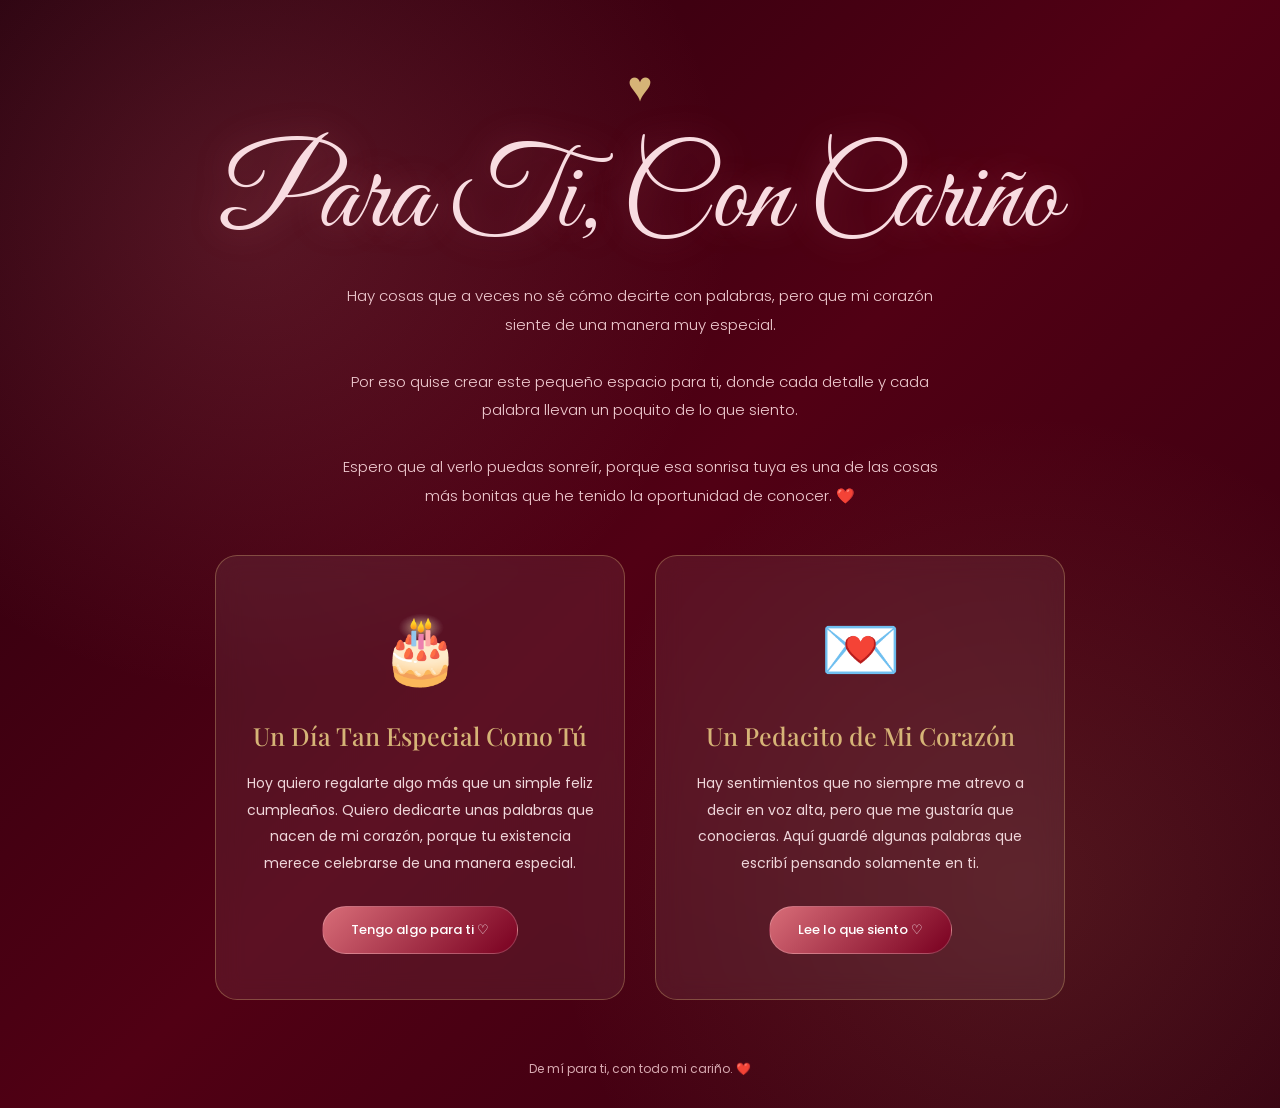
<file: views/First/index.html>
<!DOCTYPE html>
<html lang="es">
<head>
    <meta charset="UTF-8">
    <meta name="viewport"
          content="width=device-width, initial-scale=1.0">

    <title>Para Ti, Con Todo Mi Cariño ❤️</title>

    <link rel="stylesheet" href="css/estilos.css">
</head>
<body>

<div class="corazones"></div>

<main class="contenedor inicio">

    <div class="simbolo">♥</div>

    <h1>Para Ti, Con Cariño</h1>

    <p class="subtitulo">
        Hay cosas que a veces no sé cómo decirte
        con palabras, pero que mi corazón siente
        de una manera muy especial.
        <br><br>
        Por eso quise crear este pequeño espacio
        para ti, donde cada detalle y cada palabra
        llevan un poquito de lo que siento.
        <br><br>
        Espero que al verlo puedas sonreír,
        porque esa sonrisa tuya es una de las
        cosas más bonitas que he tenido
        la oportunidad de conocer. ❤️
    </p>

    <div class="tarjetas">

        <!-- Cumpleaños -->
        <a href="cumpleanos.html" class="tarjeta">

            <div class="tarjeta-icono">🎂</div>

            <h2>Un Día Tan Especial Como Tú</h2>

            <p>
                Hoy quiero regalarte algo más
                que un simple feliz cumpleaños.
                Quiero dedicarte unas palabras
                que nacen de mi corazón,
                porque tu existencia merece
                celebrarse de una manera especial.
            </p>

            <span class="boton">
                Tengo algo para ti ♡
            </span>

        </a>

        <!-- Dedicatoria romántica -->
        <a href="amor.html" class="tarjeta">

            <div class="tarjeta-icono">💌</div>

            <h2>Un Pedacito de Mi Corazón</h2>

            <p>
                Hay sentimientos que no siempre
                me atrevo a decir en voz alta,
                pero que me gustaría que conocieras.
                Aquí guardé algunas palabras
                que escribí pensando solamente en ti.
            </p>

            <span class="boton">
                Lee lo que siento ♡
            </span>

        </a>

    </div>

    <footer>
        De mí para ti, con todo mi cariño. ❤️
    </footer>

</main>

<script src="js/script.js"></script>

</body>
</html>
</file>
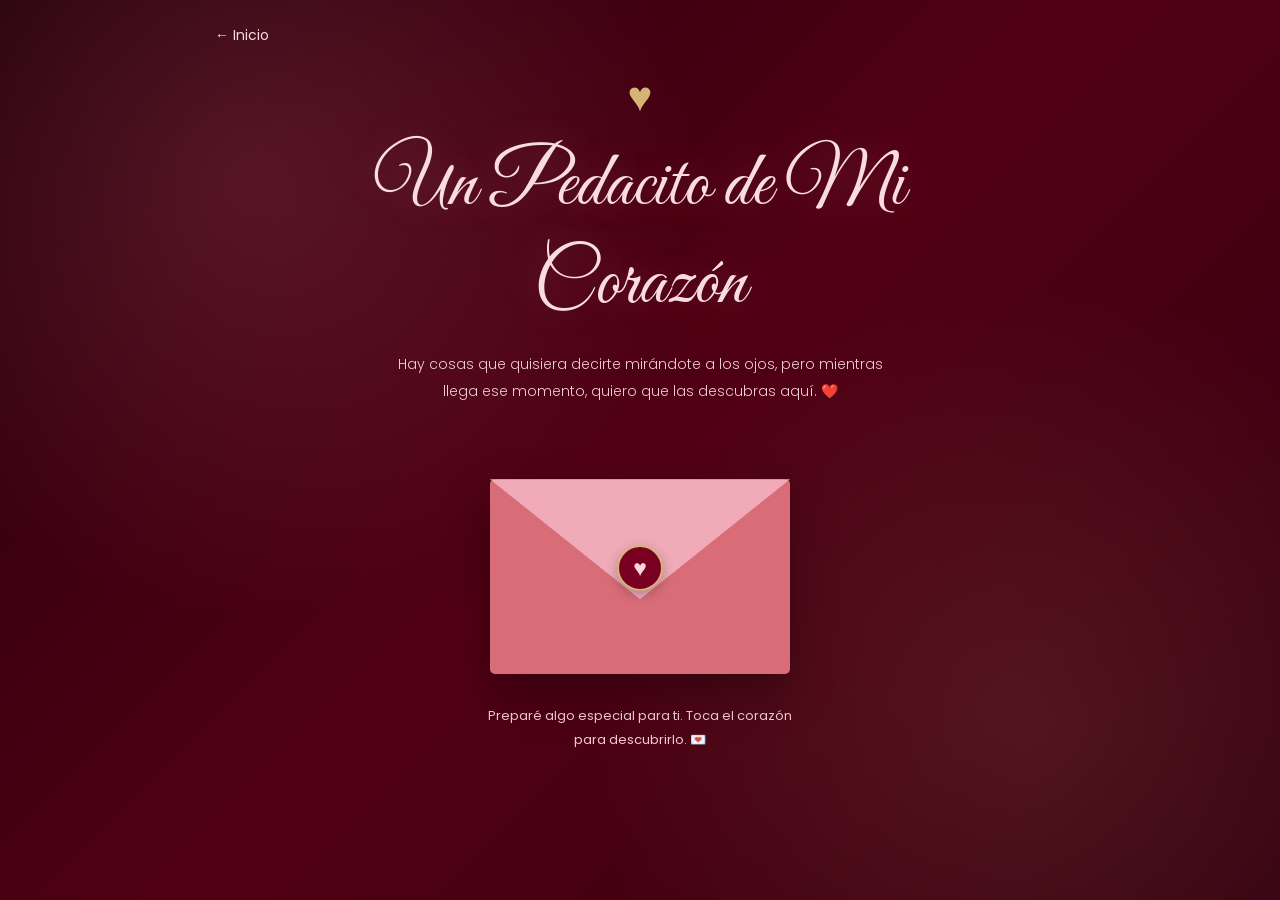
<file: views/First/amor.html>
<!DOCTYPE html>
<html lang="es">
<head>
    <meta charset="UTF-8">
    <meta name="viewport"
          content="width=device-width, initial-scale=1.0">
    <title>Un Pedacito de Mi Corazón ❤️</title>
    <link rel="stylesheet" href="css/estilos.css">
</head>
<body class="pagina-amor">

<div class="corazones"></div>

<main class="contenedor pagina-especial amor-especial">

    <a href="index.html" class="volver">← Inicio</a>

    <div class="simbolo">♥</div>

    <h1>Un Pedacito de Mi Corazón</h1>

    <p class="subtitulo">
        Hay cosas que quisiera decirte mirándote
        a los ojos, pero mientras llega ese momento,
        quiero que las descubras aquí. ❤️
    </p>

    <div class="escena-sobre" id="escenaSobre">

        <button class="sobre-interactivo"
                id="sobre"
                type="button"
                onclick="abrirCarta()"
                aria-label="Abrir mi carta para ti"
                aria-expanded="false"
                aria-controls="carta">

            <span class="sobre-carta-interior">
                <span>Para ti ♡</span>
            </span>

            <span class="sobre-base"></span>
            <span class="sobre-solapa-nueva"></span>
            <span class="sobre-frente"></span>
            <span class="sobre-sello">♥</span>

        </button>

        <p class="indicacion" id="indicacionSobre">
            Preparé algo especial para ti.
            Toca el corazón para descubrirlo. 💌
        </p>

    </div>

    <article id="carta" class="carta carta-romantica oculto">

        <div class="adorno-carta">♥</div>

        <h2>Para ti, que te has vuelto tan especial para mí</h2>

        <div class="separador-carta">✦ ♡ ✦</div>

        <p>
            No sé exactamente en qué momento comenzaste
            a ocupar un lugar tan bonito en mis pensamientos,
            pero sí sé que desde que llegaste a mi vida,
            hay cosas que se sienten diferentes.
        </p>

        <p>
            A veces me sorprendo sonriendo al recordarte,
            pensando en tu mirada, en tu sonrisa y en esos
            pequeños detalles tuyos que, aunque quizá
            para ti sean normales, para mí tienen
            algo verdaderamente especial.
        </p>

        <p>
            Me gusta la tranquilidad que siento cuando
            estoy contigo, las ganas que me dan de
            conocerte cada día un poquito más y esa
            emoción tan bonita que aparece cuando
            sé que voy a verte.
        </p>

        <p>
            Quisiera que pudieras verte por un momento
            a través de mis ojos, porque entonces
            comprenderías lo hermosa que me pareces,
            no solamente por tu sonrisa o tu mirada,
            sino también por esa forma tan tuya
            de ser que me encanta descubrir.
        </p>

        <p>
            No quiero prometerte un mundo perfecto,
            ni llenarte de palabras que el tiempo
            pueda llevarse. Prefiero demostrarte
            con pequeños detalles que mi cariño
            es sincero y que cada momento
            que comparto contigo tiene
            un significado especial para mí.
        </p>

        <p>
            Si algún día te preguntas qué significas
            para mí, quiero que recuerdes esto:
            entre tantas personas, tantos lugares
            y tantas coincidencias, conocerte
            se ha convertido en una de las
            cosas más bonitas que me han pasado.
        </p>

        <p>
            Y aunque todavía nos queden muchas
            historias por vivir, quiero que sepas
            que me ilusiona pensar en todos esos
            momentos que quizá algún día
            podamos compartir.
        </p>

        <p class="frase-final">
            Porque hay personas que llegan
            sin hacer ruido y terminan
            convirtiéndose en uno de
            nuestros pensamientos favoritos.
            <br><br>
            Y para mí, esa persona eres tú. ❤️
        </p>

        <div class="separador-carta">♡</div>

        <div class="firma">
            Con todo mi cariño,<br>
            De mí para ti. ♥
        </div>

        <button type="button"
                class="boton boton-cerrar-carta"
                onclick="cerrarCarta()">
            Guardar esta carta ♡
        </button>

    </article>

</main>

<script src="js/script.js"></script>
</body>
</html>
</file>
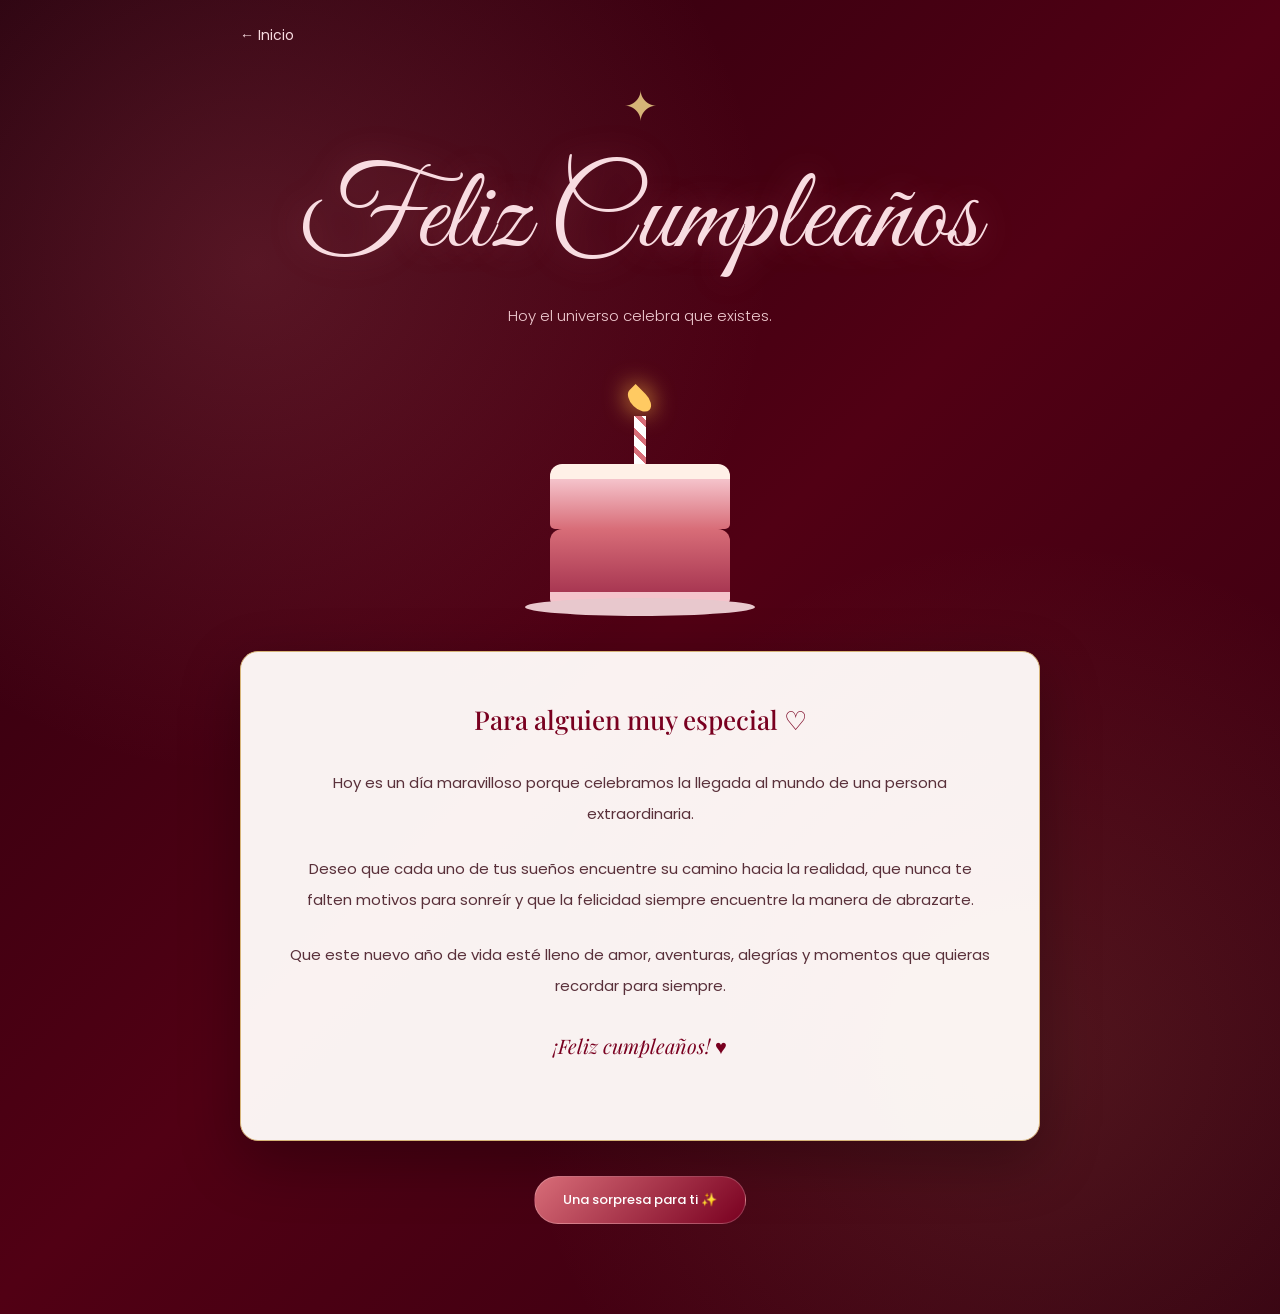
<file: views/First/cumpleanos.html>
<!DOCTYPE html>
<html lang="es">
<head>
    <meta charset="UTF-8">
    <meta name="viewport" content="width=device-width, initial-scale=1.0">
    <title>Feliz Cumpleaños</title>
    <link rel="stylesheet" href="css/estilos.css">
</head>
<body>

<div class="corazones"></div>

<main class="contenedor pagina-especial">

    <a href="index.html" class="volver">← Inicio</a>

    <div class="simbolo">✦</div>

    <h1>Feliz Cumpleaños</h1>

    <p class="subtitulo">
        Hoy el universo celebra que existes.
    </p>

    <div class="pastel">
        <div class="llama"></div>
        <div class="vela"></div>
        <div class="capa capa-superior"></div>
        <div class="capa capa-inferior"></div>
        <div class="plato"></div>
    </div>

    <div class="mensaje">
        <h2>Para alguien muy especial ♡</h2>

        <p>
            Hoy es un día maravilloso porque
            celebramos la llegada al mundo de
            una persona extraordinaria.
        </p>

        <p>
            Deseo que cada uno de tus sueños
            encuentre su camino hacia la realidad,
            que nunca te falten motivos para sonreír
            y que la felicidad siempre encuentre
            la manera de abrazarte.
        </p>

        <p>
            Que este nuevo año de vida esté lleno
            de amor, aventuras, alegrías y momentos
            que quieras recordar para siempre.
        </p>

        <p class="frase-final">
            ¡Feliz cumpleaños! ♥
        </p>
    </div>

    <button class="boton boton-real"
            onclick="celebrarCumpleanos()">
        Una sorpresa para ti ✨
    </button>

    <p id="sorpresa" class="sorpresa oculto">
        Si pudiera regalarte algo infinito,
        sería una vida llena de felicidad,
        porque alguien como tú merece
        todas las cosas bonitas del universo. ❤️
    </p>

</main>

<script src="js/script.js"></script>
</body>
</html>
</file>
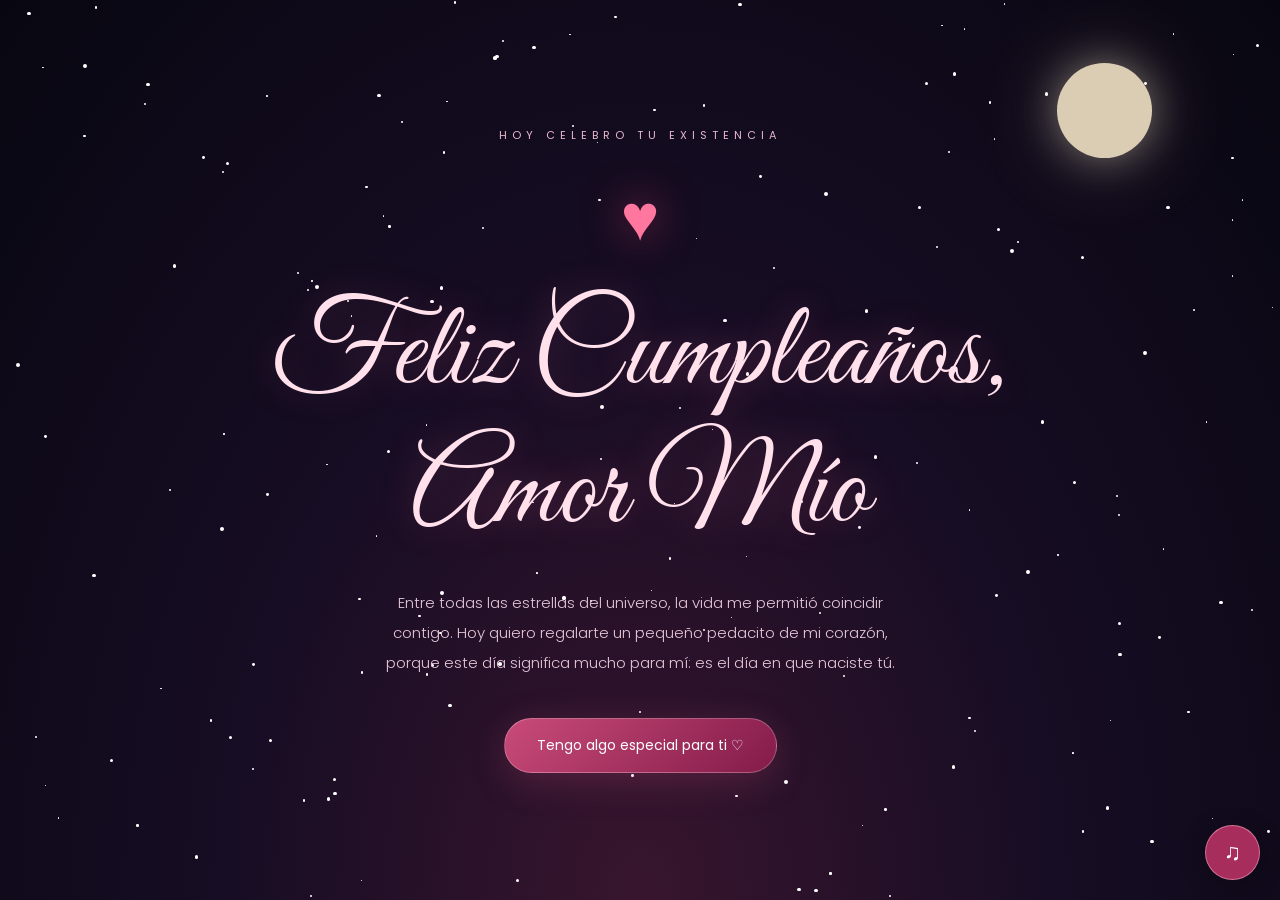
<file: views/Second/cumpleanos_amor.html>
<!DOCTYPE html>
<html lang="es">
<head>
    <meta charset="UTF-8">
    <meta name="viewport"
          content="width=device-width, initial-scale=1.0">

    <title>Feliz Cumpleaños, Amor Mío ❤️</title>

    <link href="https://fonts.googleapis.com/css2?family=Great+Vibes&family=Playfair+Display:ital@0;1&family=Poppins:wght@300;400;500&display=swap"
          rel="stylesheet">

    <style>

        * {
            margin: 0;
            padding: 0;
            box-sizing: border-box;
        }

        body {
            min-height: 100vh;
            background: radial-gradient(
                ellipse at bottom,
                #38152e 0%,
                #170d24 45%,
                #080711 100%
            );
            color: #fff;
            font-family: 'Poppins', sans-serif;
            overflow-x: hidden;
        }

        /* Cielo nocturno */

        #estrellas {
            position: fixed;
            inset: 0;
            pointer-events: none;
            overflow: hidden;
        }

        .estrella {
            position: absolute;
            background: white;
            border-radius: 50%;
            animation: brillar 3s infinite alternate;
        }

        .luna {
            position: fixed;
            top: 7%;
            right: 10%;
            width: 95px;
            height: 95px;
            border-radius: 50%;
            background: #fff0d1;
            box-shadow:
                0 0 40px #fff0d180,
                0 0 100px #fff0d140;
            opacity: .85;
            pointer-events: none;
        }

        /* Portada */

        .portada {
            position: relative;
            min-height: 100vh;
            min-height: 100svh;
            display: flex;
            flex-direction: column;
            justify-content: center;
            align-items: center;
            text-align: center;
            padding: 40px 20px;
            z-index: 2;
        }

        .etiqueta {
            text-transform: uppercase;
            letter-spacing: 5px;
            font-size: 11px;
            color: #e8b9ce;
            margin-bottom: 25px;
        }

        .corazon-principal {
            font-size: 65px;
            color: #ff779e;
            animation: latido 1.8s infinite;
            text-shadow: 0 0 40px #ff467c80;
            margin-bottom: 20px;
        }

        h1 {
            font-family: 'Great Vibes', cursive;
            font-weight: normal;
            font-size: clamp(65px, 10vw, 120px);
            line-height: 1.15;
            color: #ffe0eb;
            text-shadow: 0 0 35px #ff79a340;
        }

        .subtitulo {
            max-width: 540px;
            font-size: 15px;
            line-height: 2;
            color: #e5c6d8;
            margin: 25px auto 40px;
            font-weight: 300;
        }

        .boton {
            padding: 16px 32px;
            border: 1px solid #ffffff40;
            border-radius: 50px;
            background: linear-gradient(
                135deg, #c94b79, #831b49
            );
            color: white;
            font-family: 'Poppins', sans-serif;
            font-size: 14px;
            cursor: pointer;
            box-shadow: 0 8px 35px #c94b7940;
            transition: .3s;
        }

        .boton:hover {
            transform: translateY(-4px);
            box-shadow: 0 10px 40px #ff649780;
        }

        /* Dedicatoria */

        .dedicatoria {
            position: relative;
            max-width: 800px;
            margin: 0 auto;
            padding: 50px 20px 100px;
            text-align: center;
            z-index: 2;
        }

        .oculto {
            display: none !important;
        }

        .carta {
            position: relative;
            padding: 55px 45px;
            background: #ffffff09;
            backdrop-filter: blur(15px);
            border: 1px solid #e7b4cc50;
            border-radius: 25px;
            box-shadow: 0 20px 70px #00000040;
            animation: aparecer 1.5s ease;
        }

        .carta h2 {
            font-family: 'Great Vibes', cursive;
            font-size: clamp(45px, 7vw, 65px);
            font-weight: normal;
            color: #ffd0e1;
            margin-bottom: 25px;
        }

        .separador {
            color: #e7b991;
            letter-spacing: 10px;
            margin: 25px 0;
        }

        .carta p {
            font-family: 'Playfair Display', serif;
            font-size: 18px;
            line-height: 2;
            color: #f4dfe9;
            margin-bottom: 28px;
        }

        .frase {
            font-style: italic;
            color: #ffabc8 !important;
            font-size: 23px !important;
        }

        .firma {
            font-family: 'Great Vibes', cursive;
            font-size: 42px;
            color: #ffb6d0;
            margin-top: 35px;
        }

        /* Regalo */

        .regalo {
            margin: 45px auto;
            font-size: 100px;
            cursor: pointer;
            background: transparent;
            border: none;
            animation: flotar 3s infinite ease-in-out;
        }

        .mensaje-regalo {
            padding: 35px 25px;
            border-radius: 20px;
            background: #ffffff09;
            border: 1px solid #ffb6d040;
            animation: aparecer 1.2s ease;
        }

        .mensaje-regalo h2 {
            font-family: 'Great Vibes', cursive;
            font-size: 55px;
            font-weight: normal;
            color: #ffd0e1;
            margin-bottom: 20px;
        }

        .mensaje-regalo p {
            font-family: 'Playfair Display', serif;
            font-size: 20px;
            line-height: 2;
            color: #f4dfe9;
        }

        /* Música */

        .musica {
            position: fixed;
            right: 20px;
            bottom: 20px;
            width: 55px;
            height: 55px;
            border-radius: 50%;
            background: #a72e5c;
            border: 1px solid #ffb6d080;
            color: white;
            font-size: 23px;
            cursor: pointer;
            z-index: 100;
            box-shadow: 0 5px 25px #00000050;
        }

        .musica.reproduciendo {
            animation: latido 2s infinite;
        }

        /* Corazones flotantes */

        .corazon-flotante {
            position: fixed;
            bottom: -50px;
            color: #ff85b5;
            pointer-events: none;
            animation: subir linear forwards;
            z-index: 1;
        }

        footer {
            margin-top: 60px;
            font-size: 12px;
            color: #d6a8bf;
            letter-spacing: 2px;
        }

        /* Animaciones */

        @keyframes brillar {
            from { opacity: .15; }
            to { opacity: 1; }
        }

        @keyframes latido {
            0%, 100% { transform: scale(1); }
            50% { transform: scale(1.12); }
        }

        @keyframes flotar {
            0%, 100% { transform: translateY(0); }
            50% { transform: translateY(-15px); }
        }

        @keyframes aparecer {
            from {
                opacity: 0;
                transform: translateY(35px);
            }

            to {
                opacity: 1;
                transform: translateY(0);
            }
        }

        @keyframes subir {
            0% {
                transform: translateY(0);
                opacity: 0;
            }

            20% {
                opacity: .7;
            }

            100% {
                transform: translateY(-115vh) rotate(45deg);
                opacity: 0;
            }
        }

        @media (max-width: 600px) {

            .luna {
                width: 60px;
                height: 60px;
            }

            .carta {
                padding: 35px 22px;
            }

            .carta p {
                font-size: 16px;
            }

            .subtitulo {
                font-size: 14px;
            }

            .etiqueta {
                letter-spacing: 3px;
            }

            .mensaje-regalo p {
                font-size: 17px;
            }

        }

        @media (prefers-reduced-motion: reduce) {
            * {
                animation: none !important;
                transition: none !important;
            }
        }

    </style>
</head>

<body>

    <div id="estrellas" aria-hidden="true"></div>

    <div class="luna" aria-hidden="true"></div>

    <!-- Canción -->

    <audio id="cancion" loop preload="metadata">
        <source src="musica/arrullo de estrellas.mp3"
                type="audio/mpeg">
    </audio>

    <button class="musica"
            id="botonMusica"
            type="button"
            aria-label="Reproducir música"
            onclick="controlarMusica()">
        ♫
    </button>

    <!-- Portada -->

    <section class="portada" id="portada">

        <div class="etiqueta">
            Hoy celebro tu existencia
        </div>

        <div class="corazon-principal">♥</div>

        <h1>
            Feliz Cumpleaños,<br>
            Amor Mío
        </h1>

        <p class="subtitulo">
            Entre todas las estrellas del universo,
            la vida me permitió coincidir contigo.
            Hoy quiero regalarte un pequeño pedacito
            de mi corazón, porque este día significa
            mucho para mí: es el día en que naciste tú.
        </p>

        <button class="boton"
                type="button"
                onclick="abrirDedicatoria()">
            Tengo algo especial para ti ♡
        </button>

    </section>

    <!-- Carta de cumpleaños -->

    <section class="dedicatoria oculto"
             id="dedicatoria">

        <article class="carta">

            <div class="separador">✦ ♥ ✦</div>

            <h2>Mi amor, hoy es tu día</h2>

            <p>
                Hoy no quiero regalarte solamente
                un feliz cumpleaños. Quiero regalarte
                unas palabras que puedas guardar
                en tu corazón y recordar cada vez
                que necesites saber cuánto te amo.
            </p>

            <p>
                Me hace feliz saber que existes,
                que puedo admirar tu sonrisa,
                perderme en tu mirada y encontrar
                en tus abrazos un lugar donde
                quisiera detener el tiempo.
            </p>

            <p>
                Si pudiera pedirle algo al universo
                en este día, le pediría que cuidara
                siempre de ti, que iluminara cada
                uno de tus caminos y que nunca
                permitiera que se apagara
                esa hermosa sonrisa que tanto amo.
            </p>

            <p>
                Deseo que cada sueño que tengas
                se haga realidad, que encuentres
                felicidad en cada paso que des
                y que la vida te devuelva multiplicado
                todo lo bonito que llevas dentro.
            </p>

            <p>
                Quiero estar presente en tus alegrías,
                acompañarte en tus días difíciles,
                celebrar tus logros y recordarte,
                incluso en los días más complicados,
                lo maravillosa que eres para mí.
            </p>

            <p>
                Gracias por existir, por permitirme
                conocerte y por regalarme momentos
                que se han convertido en recuerdos
                que llevo conmigo a todas partes.
            </p>

            <p class="frase">
                Si pudiera volver a elegir entre
                millones de personas, millones
                de caminos y millones de vidas,
                volvería a buscar la manera
                de coincidir contigo.
            </p>

            <div class="separador">✦ ♡ ✦</div>

            <h2>Feliz cumpleaños, mi vida</h2>

            <p>
                Te amo, y deseo de todo corazón
                que hoy seas inmensamente feliz.
            </p>

            <div class="firma">
                Siempre tuyo,<br>
                De mí para ti. ❤️
            </div>

        </article>

        <!-- Regalo sorpresa -->

        <p class="subtitulo">
            Todavía tengo algo más para ti...
        </p>

        <button class="regalo"
                id="regalo"
                type="button"
                aria-label="Abrir regalo sorpresa"
                onclick="abrirRegalo()">
            🎁
        </button>

        <div class="mensaje-regalo oculto"
             id="mensajeRegalo">

            <h2>Mi deseo eres tú</h2>

            <p>
                Hoy tú soplarás las velitas
                y pedirás un deseo.
                <br><br>

                Pero si yo pudiera pedir uno,
                pediría tener la oportunidad
                de celebrar muchos cumpleaños
                más a tu lado, abrazarte,
                besarte y recordarte cada año
                cuánto significa tu existencia
                en mi vida.
                <br><br>

                Te amo hasta donde las estrellas
                dejan de brillar y un poquito más.
                ❤️
            </p>

        </div>

        <footer>
            HECHO CON AMOR, ESPECIALMENTE PARA TI.
        </footer>

    </section>

    <script>

        const reducirMovimiento = window.matchMedia(
            '(prefers-reduced-motion: reduce)'
        ).matches;

        // Crear estrellas

        const cielo = document.getElementById("estrellas");

        for (let i = 0; i < 180; i++) {

            const estrella = document.createElement("span");

            estrella.className = "estrella";

            const tamano = Math.random() * 3 + 1;

            estrella.style.width = tamano + "px";
            estrella.style.height = tamano + "px";

            estrella.style.left = Math.random() * 100 + "%";
            estrella.style.top = Math.random() * 100 + "%";

            estrella.style.animationDelay =
                Math.random() * 5 + "s";

            cielo.appendChild(estrella);
        }

        // Reproducir música

        const cancion = document.getElementById("cancion");
        const botonMusica = document.getElementById("botonMusica");

        cancion.volume = 0.5;

        function reproducirMusica() {

            cancion.play().catch(() => {
                console.log("No se pudo reproducir la canción.");
            });

        }

        cancion.addEventListener("play", () => {

            botonMusica.textContent = "❚❚";
            botonMusica.classList.add("reproduciendo");
            botonMusica.setAttribute(
                "aria-label", "Pausar música"
            );

        });

        cancion.addEventListener("pause", () => {

            botonMusica.textContent = "♫";
            botonMusica.classList.remove("reproduciendo");
            botonMusica.setAttribute(
                "aria-label", "Reproducir música"
            );

        });

        function controlarMusica() {

            if (cancion.paused) {
                reproducirMusica();
            } else {
                cancion.pause();
            }

        }

        // Abrir dedicatoria

        function abrirDedicatoria() {

            const dedicatoria =
                document.getElementById("dedicatoria");

            dedicatoria.classList.remove("oculto");

            reproducirMusica();

            dedicatoria.scrollIntoView({
                behavior: reducirMovimiento ? "auto" : "smooth"
            });

            lanzarConfeti();

        }

        // Abrir regalo

        function abrirRegalo() {

            const regalo =
                document.getElementById("regalo");

            const mensaje =
                document.getElementById("mensajeRegalo");

            regalo.classList.add("oculto");
            mensaje.classList.remove("oculto");

            mensaje.scrollIntoView({
                behavior: reducirMovimiento ? "auto" : "smooth",
                block: "center"
            });

            lanzarConfeti();

        }

        // Corazones flotantes

        function crearCorazon() {

            if (document.hidden || reducirMovimiento) return;

            const corazon = document.createElement("span");

            corazon.className = "corazon-flotante";

            corazon.textContent =
                Math.random() > 0.5 ? "♥" : "♡";

            corazon.style.left =
                Math.random() * 100 + "vw";

            corazon.style.fontSize =
                (Math.random() * 20 + 12) + "px";

            corazon.style.animationDuration =
                (Math.random() * 5 + 6) + "s";

            document.body.appendChild(corazon);

            corazon.addEventListener("animationend", () => {
                corazon.remove();
            });

        }

        setInterval(crearCorazon, 650);

        // Confeti

        function lanzarConfeti() {

            if (reducirMovimiento) return;

            const colores = [
                "#ff85b5",
                "#ffd700",
                "#ffffff",
                "#d86d9a",
                "#ffb6d0"
            ];

            for (let i = 0; i < 100; i++) {

                const pieza = document.createElement("span");

                pieza.style.position = "fixed";
                pieza.style.top = "-20px";
                pieza.style.left = Math.random() * 100 + "vw";
                pieza.style.width = "8px";
                pieza.style.height = "12px";
                pieza.style.borderRadius = "3px";
                pieza.style.zIndex = "999";
                pieza.style.pointerEvents = "none";

                pieza.style.background =
                    colores[Math.floor(Math.random() * colores.length)];

                document.body.appendChild(pieza);

                const animacion = pieza.animate([
                    {
                        transform: "translateY(0) rotate(0deg)",
                        opacity: 1
                    },
                    {
                        transform: `translateY(${window.innerHeight + 40}px) rotate(720deg)`,
                        opacity: 0
                    }
                ], {
                    duration: Math.random() * 2000 + 2000,
                    easing: "ease-in"
                });

                animacion.onfinish = () => pieza.remove();

            }

        }

    </script>

</body>
</html>
</file>
<file: views/First/css/estilos.css>
@import url('https://fonts.googleapis.com/css2?family=Great+Vibes&family=Playfair+Display:wght@400;500;600;700&family=Poppins:wght@300;400;500;600&display=swap');

:root {
    --vino: #510014;
    --vino-claro: #790020;
    --rosa: #d86d78;
    --rosa-pastel: #f8dce1;
    --dorado: #d6b477;
    --blanco: #fffaf8;
}

* {
    margin: 0;
    padding: 0;
    box-sizing: border-box;
}

body {
    min-height: 100vh;
    background:
        radial-gradient(circle at 20% 20%,
            rgba(216,109,120,.2), transparent 35%),
        radial-gradient(circle at 80% 80%,
            rgba(214,180,119,.12), transparent 35%),
        linear-gradient(135deg,
            #26000d, var(--vino), #350010);

    color: var(--blanco);
    font-family: 'Poppins', sans-serif;
    overflow-x: hidden;
}

.contenedor {
    width: min(1100px, 92%);
    margin: auto;
    position: relative;
    z-index: 2;
    text-align: center;
}

.inicio {
    min-height: 100vh;
    display: flex;
    flex-direction: column;
    align-items: center;
    justify-content: center;
    padding: 55px 0 30px;
}

.simbolo {
    color: var(--dorado);
    font-size: 42px;
    margin-bottom: 10px;
    animation: latido 2s infinite;
}

h1 {
    font-family: 'Great Vibes', cursive;
    font-size: clamp(65px, 10vw, 115px);
    font-weight: normal;
    color: var(--rosa-pastel);
    text-shadow: 0 0 35px rgba(216,109,120,.3);
}

.subtitulo {
    max-width: 620px;
    margin: 10px auto 45px;
    color: #f0cbd1;
    font-weight: 300;
    line-height: 1.9;
    font-size: 15px;
}

.tarjetas {
    display: grid;
    grid-template-columns: repeat(2, 1fr);
    gap: 30px;
    width: 100%;
    max-width: 850px;
}

.tarjeta {
    padding: 45px 30px;
    border-radius: 22px;
    text-decoration: none;
    color: var(--blanco);
    background: rgba(255,255,255,.065);
    border: 1px solid rgba(214,180,119,.35);
    backdrop-filter: blur(12px);
    transition: .4s ease;
}

.tarjeta:hover {
    transform: translateY(-10px);
    background: rgba(255,255,255,.1);
    box-shadow: 0 20px 50px rgba(0,0,0,.25);
}

.tarjeta-icono {
    font-size: 65px;
    margin-bottom: 20px;
}

.tarjeta h2,
.mensaje h2,
.carta h2 {
    font-family: 'Playfair Display', serif;
    font-weight: 500;
    color: var(--dorado);
}

.tarjeta h2 {
    font-size: 25px;
    margin-bottom: 18px;
}

.tarjeta p {
    font-size: 14px;
    line-height: 1.9;
    color: #efd6da;
    margin-bottom: 30px;
}

.boton {
    display: inline-block;
    padding: 13px 28px;
    border-radius: 30px;
    color: white;
    background: linear-gradient(135deg,
        var(--rosa), var(--vino-claro));
    font-family: 'Poppins', sans-serif;
    font-size: 13px;
    font-weight: 500;
    border: 1px solid rgba(255,255,255,.2);
    cursor: pointer;
    transition: .3s;
}

.boton:hover {
    box-shadow: 0 0 25px rgba(216,109,120,.5);
    transform: scale(1.04);
}

footer {
    margin-top: 60px;
    color: #d7a9b1;
    font-size: 12px;
}

/* Páginas interiores */

.pagina-especial {
    padding: 75px 0 90px;
    max-width: 800px;
}

.volver {
    position: absolute;
    top: 25px;
    left: 0;
    color: var(--rosa-pastel);
    text-decoration: none;
    font-size: 14px;
}

.volver:hover {
    color: var(--dorado);
}

.mensaje,
.carta {
    background: rgba(255,250,248,.97);
    color: #59303a;
    border-radius: 18px;
    padding: 50px 45px;
    margin: 35px auto;
    box-shadow: 0 20px 60px rgba(0,0,0,.3);
    border: 1px solid var(--dorado);
}

.mensaje h2,
.carta h2 {
    font-size: 26px;
    color: var(--vino-claro);
    margin-bottom: 30px;
}

.mensaje p,
.carta p {
    line-height: 2.1;
    font-size: 15px;
    margin-bottom: 23px;
}

.frase-final {
    font-family: 'Playfair Display', serif;
    font-size: 20px !important;
    color: var(--vino-claro);
    font-style: italic;
}

.firma {
    font-family: 'Great Vibes', cursive;
    font-size: 32px;
    color: var(--vino-claro);
    margin-top: 35px;
}

.oculto {
    display: none;
}

.sorpresa {
    max-width: 600px;
    margin: 30px auto;
    padding: 25px;
    color: var(--rosa-pastel);
    font-family: 'Playfair Display', serif;
    font-size: 21px;
    line-height: 1.8;
    animation: aparecer 1s ease;
}

/* Pastel */

.pastel {
    width: 230px;
    height: 240px;
    margin: 0 auto 30px;
    position: relative;
}

.plato {
    position: absolute;
    width: 230px;
    height: 18px;
    background: #e8c8cd;
    border-radius: 50%;
    bottom: 0;
}

.capa {
    position: absolute;
    left: 25px;
    width: 180px;
    border-radius: 12px 12px 5px 5px;
}

.capa-inferior {
    bottom: 12px;
    height: 75px;
    background: linear-gradient(#d86d78, #a83752);
    border-bottom: 12px solid #f5c3cb;
}

.capa-superior {
    bottom: 87px;
    height: 65px;
    background: linear-gradient(#f5c3cb, #d86d78);
    border-top: 15px solid #fff0e7;
}

.vela {
    position: absolute;
    width: 12px;
    height: 48px;
    background: repeating-linear-gradient(
        45deg,
        #fff 0px,
        #fff 8px,
        #d86d78 8px,
        #d86d78 13px
    );
    left: 109px;
    bottom: 152px;
    z-index: 2;
}

.llama {
    position: absolute;
    width: 17px;
    height: 28px;
    left: 106px;
    bottom: 202px;
    background: #ffca62;
    border-radius: 80% 0 80% 80%;
    transform: rotate(-45deg);
    box-shadow: 0 0 25px #ffba44;
    animation: fuego .8s infinite alternate;
}

/* Sobre romántico */

.sobre-contenedor {
    cursor: pointer;
    margin: 55px auto;
    width: fit-content;
}

.sobre {
    width: 280px;
    height: 180px;
    background: #d86d78;
    position: relative;
    border-radius: 5px;
    box-shadow: 0 20px 45px rgba(0,0,0,.3);
    transition: transform .4s;
    overflow: hidden;
}

.sobre-contenedor:hover .sobre {
    transform: translateY(-8px);
}

.sobre-solapa {
    position: absolute;
    width: 0;
    height: 0;
    border-left: 140px solid transparent;
    border-right: 140px solid transparent;
    border-top: 110px solid #f2b1bb;
    z-index: 1;
}

.sobre-corazon {
    position: absolute;
    top: 65px;
    left: 119px;
    font-size: 38px;
    color: var(--vino);
    z-index: 2;
}

.indicacion {
    margin-top: 25px;
    font-size: 13px;
    color: var(--rosa-pastel);
}

.carta {
    animation: aparecer 1.2s ease;
}

/* Corazones flotantes */

.corazon-flotante {
    position: fixed;
    bottom: -40px;
    pointer-events: none;
    color: rgba(255,185,200,.55);
    animation: flotar linear forwards;
    z-index: 1;
}

/* Animaciones */

@keyframes flotar {
    0% {
        transform: translateY(0) rotate(0deg);
        opacity: 0;
    }
    15% {
        opacity: .8;
    }
    85% {
        opacity: .8;
    }
    100% {
        transform: translateY(-110vh) rotate(30deg);
        opacity: 0;
    }
}

@keyframes latido {
    0%, 100% { transform: scale(1); }
    50% { transform: scale(1.2); }
}

@keyframes aparecer {
    from {
        opacity: 0;
        transform: translateY(35px);
    }
    to {
        opacity: 1;
        transform: translateY(0);
    }
}

@keyframes fuego {
    from {
        transform: rotate(-45deg) scale(1);
    }
    to {
        transform: rotate(-45deg) scale(1.15);
    }
}

/* Celulares */

@media (max-width: 700px) {
    .tarjetas {
        grid-template-columns: 1fr;
        gap: 20px;
    }

    .tarjeta {
        padding: 35px 25px;
    }

    .pagina-especial {
        padding-top: 85px;
    }

    .mensaje,
    .carta {
        padding: 35px 22px;
    }

    .mensaje p,
    .carta p {
        font-size: 14px;
    }

    .subtitulo {
        font-size: 14px;
    }
}

@media (prefers-reduced-motion: reduce) {
    *,
    *::before,
    *::after {
        animation-duration: .01ms !important;
        transition-duration: .01ms !important;
    }
}

/* ======================================
   CARTA DE AMOR - DISEÑO MEJORADO
====================================== */

.pagina-amor .amor-especial {
    max-width: 850px;
    padding-top: 65px;
}

.pagina-amor .amor-especial h1 {
    font-size: clamp(48px, 7vw, 78px);
    line-height: 1.25;
    max-width: 720px;
    margin: 0 auto;
}

.pagina-amor .amor-especial .subtitulo {
    max-width: 490px;
    margin: 18px auto 30px;
    font-size: 14px;
    line-height: 1.9;
}

.pagina-amor .escena-sobre {
    width: 100%;
    max-width: 400px;
    margin: 0 auto;
    padding-top: 45px;
    perspective: 1000px;
}

.pagina-amor .sobre-interactivo {
    display: block;
    width: 300px;
    height: 195px;
    position: relative;
    margin: 0 auto;
    padding: 0;
    background: transparent;
    border: none;
    cursor: pointer;
    filter: drop-shadow(0 18px 22px rgba(0,0,0,.3));
    transition: transform .4s ease;
}

.pagina-amor .sobre-interactivo:hover {
    transform: translateY(-7px);
}

.pagina-amor .sobre-interactivo:focus-visible {
    outline: 3px solid var(--dorado);
    outline-offset: 8px;
}

.pagina-amor .sobre-base {
    position: absolute;
    inset: 0;
    background: #b94e65;
    border-radius: 7px;
    z-index: 1;
}

.pagina-amor .sobre-carta-interior {
    position: absolute;
    width: 250px;
    height: 155px;
    left: 25px;
    bottom: 12px;
    background: #fff5ec;
    border-radius: 5px;
    z-index: 2;
    display: flex;
    align-items: flex-start;
    justify-content: center;
    padding-top: 25px;
    color: #790020;
    font-family: 'Great Vibes', cursive;
    font-size: 35px;
    transition: transform 1.1s ease .35s;
}

.pagina-amor .sobre-solapa-nueva {
    position: absolute;
    width: 100%;
    height: 120px;
    top: 0;
    left: 0;
    background: #f0aab8;
    clip-path: polygon(0 0, 100% 0, 50% 100%);
    transform-origin: top center;
    transition: transform .8s ease;
    z-index: 5;
}

.pagina-amor .sobre-frente {
    position: absolute;
    inset: 0;
    background: #d86d78;
    clip-path: polygon(
        0 0,
        50% 55%,
        100% 0,
        100% 100%,
        0 100%
    );
    z-index: 4;
    border-radius: 5px;
}

.pagina-amor .sobre-sello {
    position: absolute;
    top: 89px;
    left: 50%;
    transform: translate(-50%, -50%);
    width: 46px;
    height: 46px;
    display: grid;
    place-items: center;
    background: #790020;
    border: 2px solid #d6b477;
    border-radius: 50%;
    color: #f9d6dd;
    font-size: 23px;
    z-index: 6;
    box-shadow: 0 4px 12px rgba(0,0,0,.25);
    transition: opacity .3s ease;
}

/* Animación de apertura */

.pagina-amor .sobre-interactivo.abierto
.sobre-solapa-nueva {
    transform: rotateX(180deg);
    z-index: 1;
}

.pagina-amor .sobre-interactivo.abierto
.sobre-sello {
    opacity: 0;
}

.pagina-amor .sobre-interactivo.abierto
.sobre-carta-interior {
    transform: translateY(-115px);
    z-index: 3;
}

.pagina-amor .sobre-interactivo.abierto {
    pointer-events: none;
}

.pagina-amor .indicacion {
    margin: 30px auto 0;
    max-width: 330px;
    font-size: 13px;
    line-height: 1.8;
    color: #f3cbd3;
}

/* Carta */

.pagina-amor .carta-romantica {
    max-width: 680px;
    padding: 55px 55px 45px;
    margin: 50px auto 0;
    border-radius: 8px;
    background:
        linear-gradient(
            rgba(255,250,246,.96),
            rgba(255,245,240,.97)
        );
    border: 1px solid #d6b477;
    box-shadow:
        0 25px 65px rgba(0,0,0,.3),
        inset 0 0 0 9px rgba(214,180,119,.09);
}

.pagina-amor .carta-romantica.oculto {
    display: none;
}

.pagina-amor .carta-romantica:not(.oculto) {
    animation: mostrarCarta 1.2s ease both;
}

.pagina-amor .adorno-carta {
    color: #b54e65;
    font-size: 30px;
    margin-bottom: 12px;
}

.pagina-amor .carta-romantica h2 {
    font-family: 'Playfair Display', serif;
    font-size: clamp(22px, 4vw, 30px);
    line-height: 1.5;
    margin-bottom: 12px;
}

.pagina-amor .separador-carta {
    color: #c39760;
    font-size: 20px;
    letter-spacing: 12px;
    margin: 25px 0 35px;
}

.pagina-amor .carta-romantica p {
    font-size: 15px;
    line-height: 2.15;
    margin-bottom: 25px;
}

.pagina-amor .carta-romantica .frase-final {
    font-size: 20px !important;
    line-height: 2;
}

.pagina-amor .carta-romantica .firma {
    font-size: 35px;
    line-height: 1.4;
}

.pagina-amor .boton-cerrar-carta {
    margin-top: 35px;
}

@keyframes mostrarCarta {
    from {
        opacity: 0;
        transform: translateY(65px) scale(.96);
    }
    to {
        opacity: 1;
        transform: translateY(0) scale(1);
    }
}

/* Adaptación a celulares */

@media (max-width: 700px) {
    .pagina-amor .amor-especial h1 {
        font-size: clamp(46px, 11vw, 65px);
    }

    .pagina-amor .escena-sobre {
        padding-top: 30px;
    }

    .pagina-amor .sobre-interactivo {
        transform: scale(.9);
    }

    .pagina-amor .sobre-interactivo:hover {
        transform: scale(.9);
    }

    .pagina-amor .carta-romantica {
        padding: 40px 23px;
    }

    .pagina-amor .carta-romantica p {
        font-size: 14px;
        line-height: 2;
    }
}

@media (prefers-reduced-motion: reduce) {
    .pagina-amor .sobre-interactivo,
    .pagina-amor .sobre-carta-interior,
    .pagina-amor .sobre-solapa-nueva,
    .pagina-amor .sobre-sello {
        transition-duration: .01ms;
    }
}
</file>
